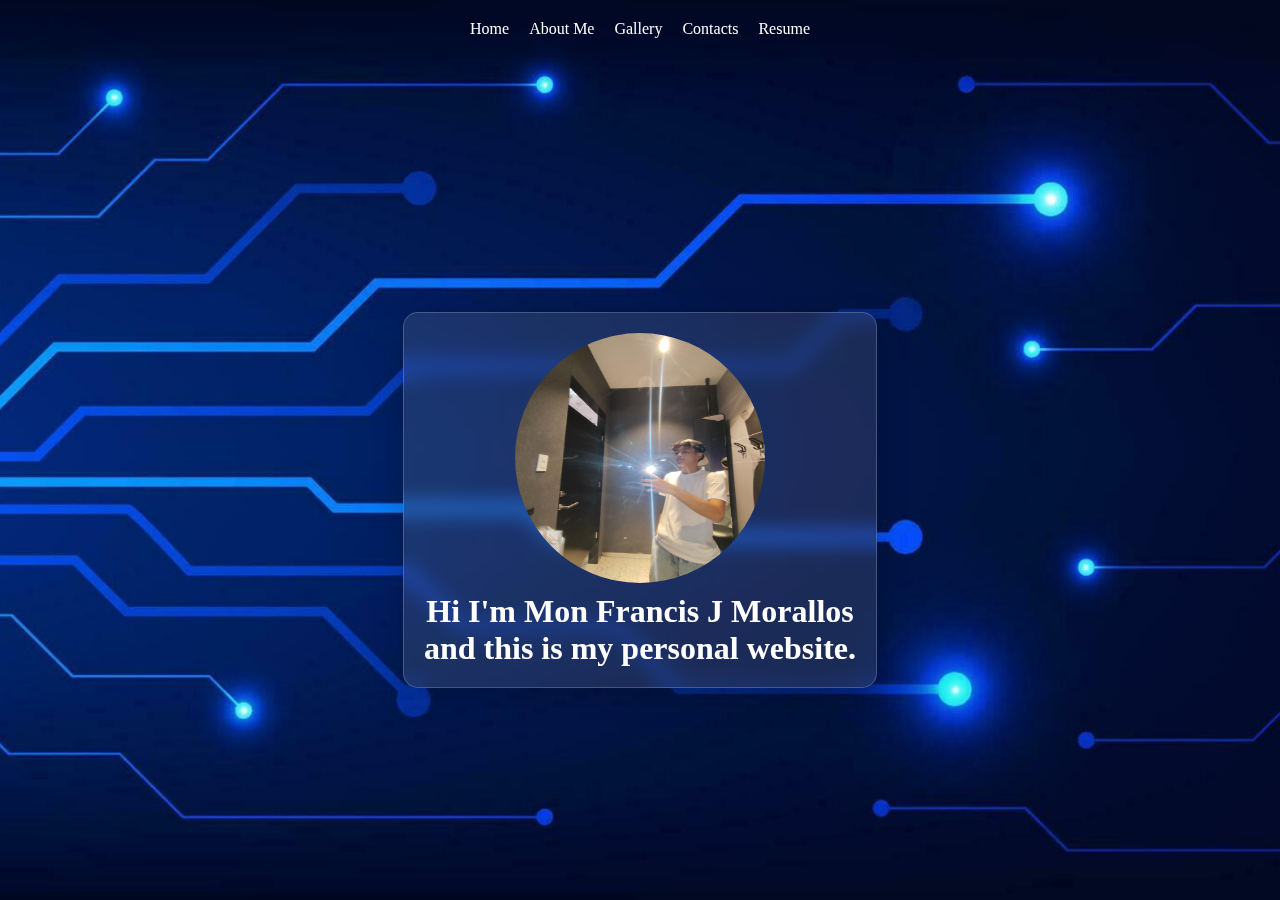
<file: index.html>
<!DOCTYPE html>
<html lang="en">
<head>
  <meta charset="UTF-8" />
  <meta name="viewport" content="width=device-width, initial-scale=1.0"/>
  <title>Francis Jayan</title>
  <link rel="stylesheet" href="./css/style.css"/>
  <link rel="stylesheet" href="./css/responsive.css"/>
  <link rel="icon" href="./images/tech-bg.webp" type="image/x-icon">
</head>
<body>
  <section class="main-container">
    <nav>
      <div class="container p-20 d-flex d-flex-align-center d-flex-center">
        <div class="ul-list">
          <ul class="d-flex flex-row d-flex-center d-flex-align-center">
            <li><a href="index.html">Home</a></li>
            <li><a href="about.html">About Me</a></li>
            <li><a href="gallery.html">Gallery</a></li>
            <li><a href="contact.html">Contacts</a></li>
            <li><a href="resume.html">Resume</a></li>
          </ul>
        </div>
      </div>
    </nav>
  </section>


  <section id="banner" class="d-flex">
    <div class="main-container d-flex d-flex-align-center d-flex-center">
      
       <div id="text-area">
          <div id="home" class="d-flex flex-row d-flex-center d-flex-center">
              <div class="text-center d-flex flex-column w-100 justify-content-center d-flex-align-center">
                <img src="./images/francis.jpg" alt="">
                 <h1>
                   Hi I'm Mon Francis J Morallos
                   <br>
                   and this is my personal website.
                 </h1>
              </div>
          </div>
       </div>
      
    </div>
  </section>

</body>
</html>
</file>
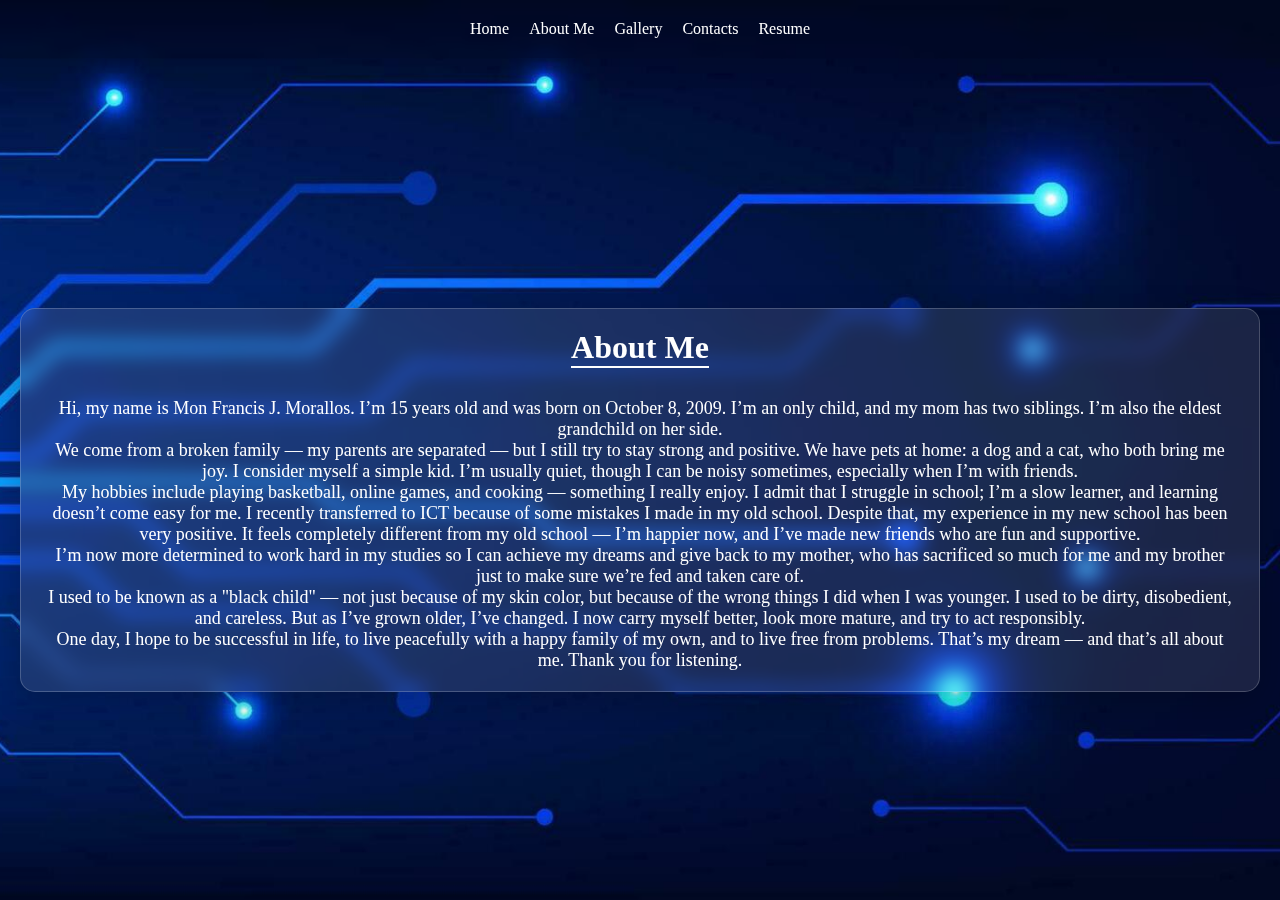
<file: about.html>
<!DOCTYPE html>
<html lang="en">
<head>
  <meta charset="UTF-8" />
  <meta name="viewport" content="width=device-width, initial-scale=1.0"/>
  <title>Francis Jayan</title>
  <link rel="stylesheet" href="./css/style.css"/>
  <link rel="stylesheet" href="./css/responsive.css"/>
  <link rel="icon" href="./images/tech-bg.webp" type="image/x-icon">
</head>
<body>
  <section class="main-container">
    <nav>
      <div class="container p-20 d-flex d-flex-align-center d-flex-center">
        <div class="ul-list">
          <ul class="d-flex flex-row d-flex-center d-flex-align-center">
            <li><a href="index.html">Home</a></li>
            <li><a href="about.html">About Me</a></li>
            <li><a href="gallery.html">Gallery</a></li>
            <li><a href="contact.html">Contacts</a></li>
            <li><a href="resume.html">Resume</a></li>
          </ul>
        </div>
      </div>
    </nav>
  </section>


  <section id="banner" class="d-flex">
    <div class="main-container d-flex d-flex-align-center d-flex-center">
     
         <div id="text-area" class="d-flex flex-column d-flex-center d-flex-align-center text-center">
            <h1 class="mb-20" style="border-bottom: 2px solid #fff;">About Me</h1>
          <div class="text-center">
            <p>
              Hi, my name is Mon Francis J. Morallos. I’m 15 years old and was born on October 8, 2009. I’m an only child, and my mom has two siblings. I’m also the eldest grandchild on her side.
            </p>
            <p>
              We come from a broken family — my parents are separated — but I still try to stay strong and positive. We have pets at home: a dog and a cat, who both bring me joy. I consider myself a simple kid. I’m usually quiet, though I can be noisy sometimes, especially when I’m with friends.
            </p>
            <p>
              My hobbies include playing basketball, online games, and cooking — something I really enjoy. I admit that I struggle in school; I’m a slow learner, and learning doesn’t come easy for me. I recently transferred to ICT because of some mistakes I made in my old school. Despite that, my experience in my new school has been very positive. It feels completely different from my old school — I’m happier now, and I’ve made new friends who are fun and supportive.
            </p>
            <p>
              I’m now more determined to work hard in my studies so I can achieve my dreams and give back to my mother, who has sacrificed so much for me and my brother just to make sure we’re fed and taken care of.
            </p>
            <p>
              I used to be known as a "black child" — not just because of my skin color, but because of the wrong things I did when I was younger. I used to be dirty, disobedient, and careless. But as I’ve grown older, I’ve changed. I now carry myself better, look more mature, and try to act responsibly.
            </p>
            <p>
              One day, I hope to be successful in life, to live peacefully with a happy family of my own, and to live free from problems. That’s my dream — and that’s all about me. Thank you for listening.
            </p>
          </div>
        </div>
      
    </div>
  </section>

</body>
</html>
</file>
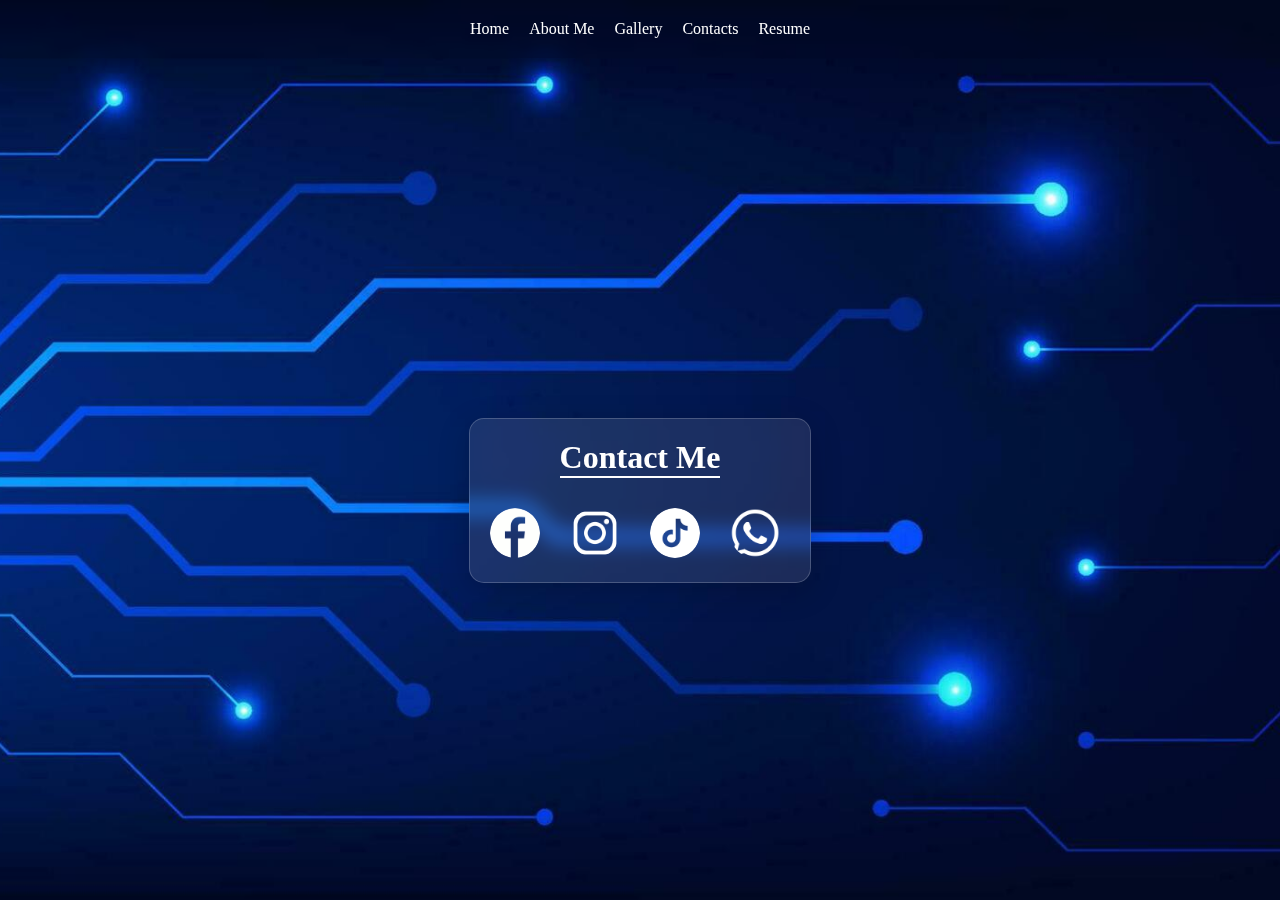
<file: contact.html>
<!DOCTYPE html>
<html lang="en">
<head>
  <meta charset="UTF-8" />
  <meta name="viewport" content="width=device-width, initial-scale=1.0"/>
  <title>Francis Jayan</title>
  <link rel="stylesheet" href="./css/style.css"/>
  <link rel="stylesheet" href="./css/responsive.css"/>
  <link rel="icon" href="./images/tech-bg.webp" type="image/x-icon">
</head>
<body>

  <section class="main-container">
    <nav>
      <div class="container p-20 d-flex d-flex-align-center d-flex-center">
        <div class="ul-list">
          <ul class="d-flex flex-row d-flex-center d-flex-align-center">
            <li><a href="index.html">Home</a></li>
            <li><a href="about.html">About Me</a></li>
            <li><a href="gallery.html">Gallery</a></li>
            <li><a href="contact.html">Contacts</a></li>
            <li><a href="resume.html">Resume</a></li>
          </ul>
        </div>
      </div>
    </nav>
  </section>

  <section id="banner" class="d-flex">
    <div class="main-container d-flex d-flex-align-center d-flex-center">
      
       <div id="text-area">
          <div id="contact title" class="d-flex flex-column d-flex-center d-flex-align-center">
             <h1 style="border-bottom: 2px solid #fff;" class="mb-20">
                Contact Me
              </h1>
            <div class="social-media d-flex flex-row">
             
                  <a href="https://www.facebook.com/francis.jayann.8102915?rdid=kayFSD1bbnf0hw2T&share_url=https%3A%2F%2Fwww.facebook.com%2Fshare%2F15ofywo8TH%2F#"
                  target="_blank">
                     <img src="./images/icons/fb.png" alt="">
                  </a>
             
                  <a href="https://www.instagram.com/flvszxx_?igsh=MWwzYWg1dWhvejEybA%3D%3D"
                  target="_blank">
                      <img src="./images/icons//ig.png" alt="">
                  </a>
    
                  <a href="https://www.tiktok.com/@deymfheyttt?_t=ZS-8ygJmOONmX1&_r=1"
                  target="_blank">
                       <img src="./images/icons/tiktok.png" alt="">
                  </a>
  
                  <a href="tel:09859322079">
                       <img src="./images/icons/whatsapp.png" alt="">
                  </a>
            </div>
          </div>
       </div>
    </div>
  </section>

</body>
</html>
</file>
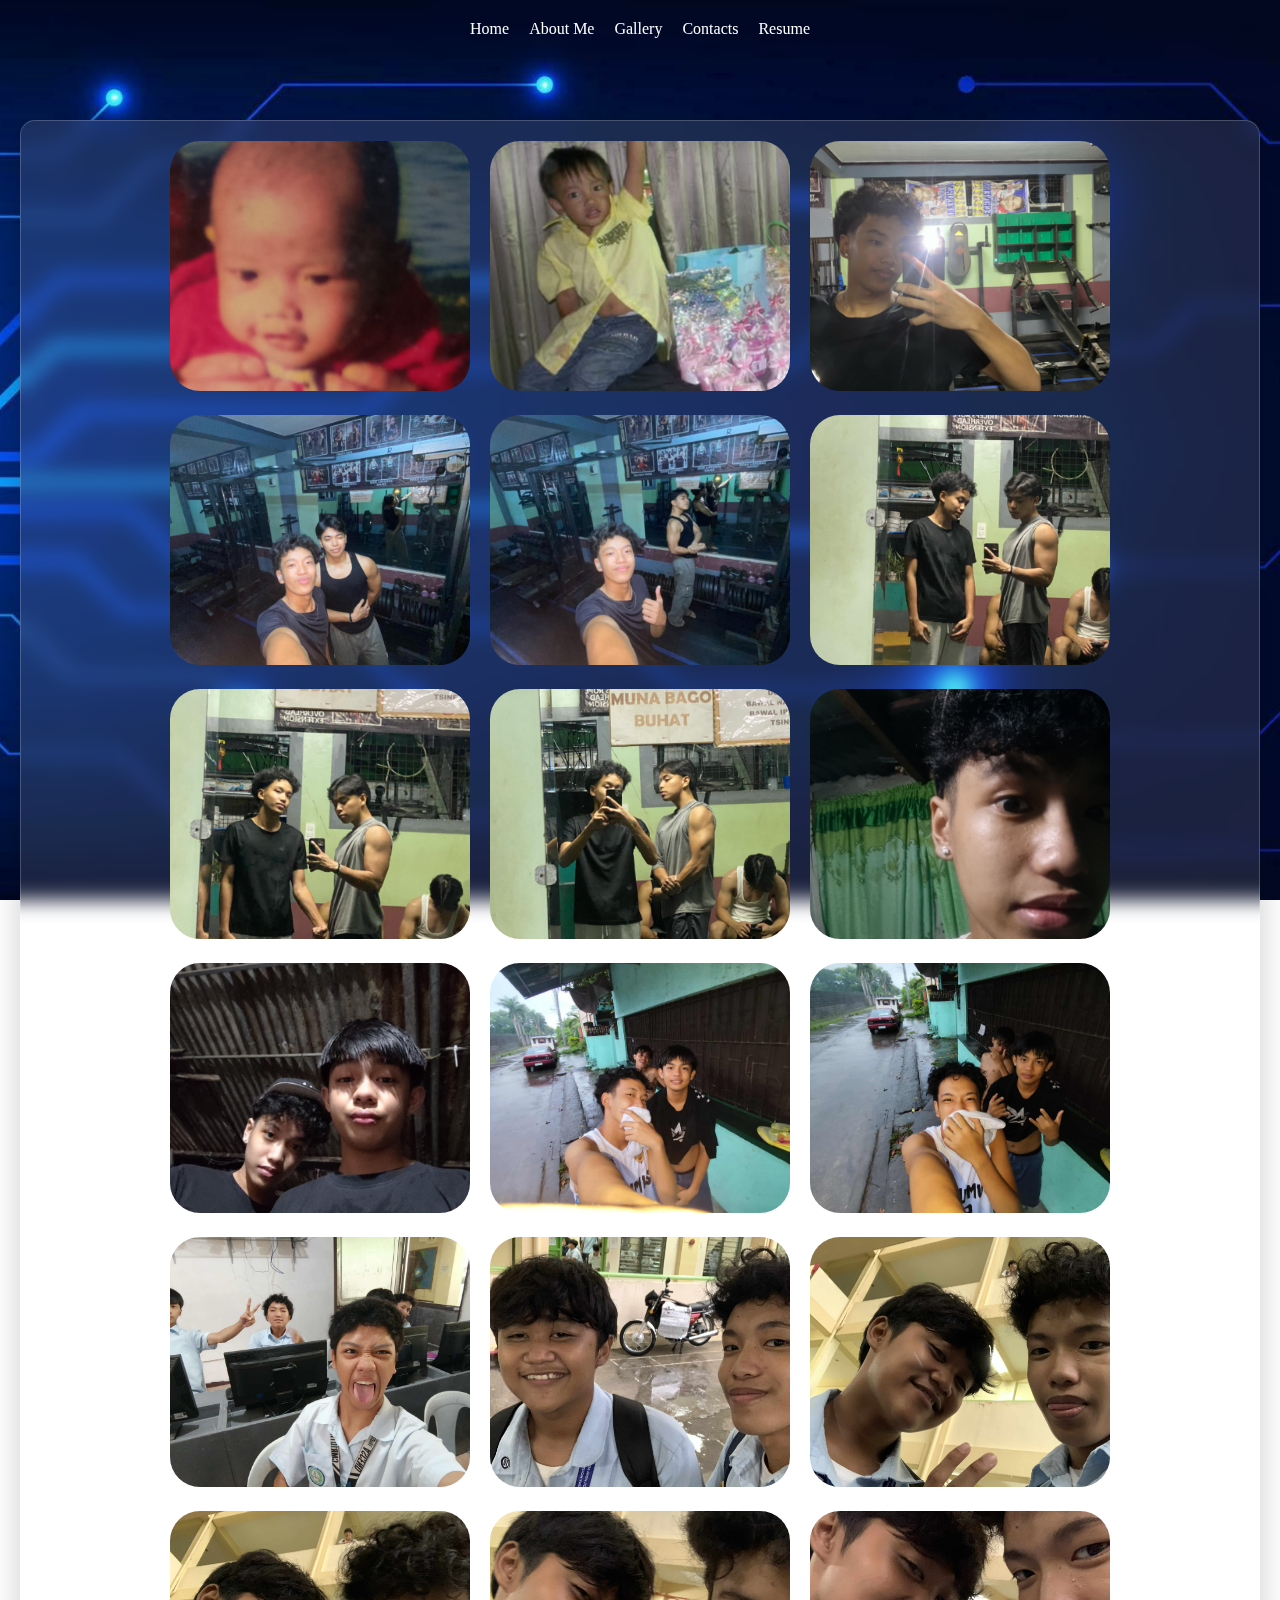
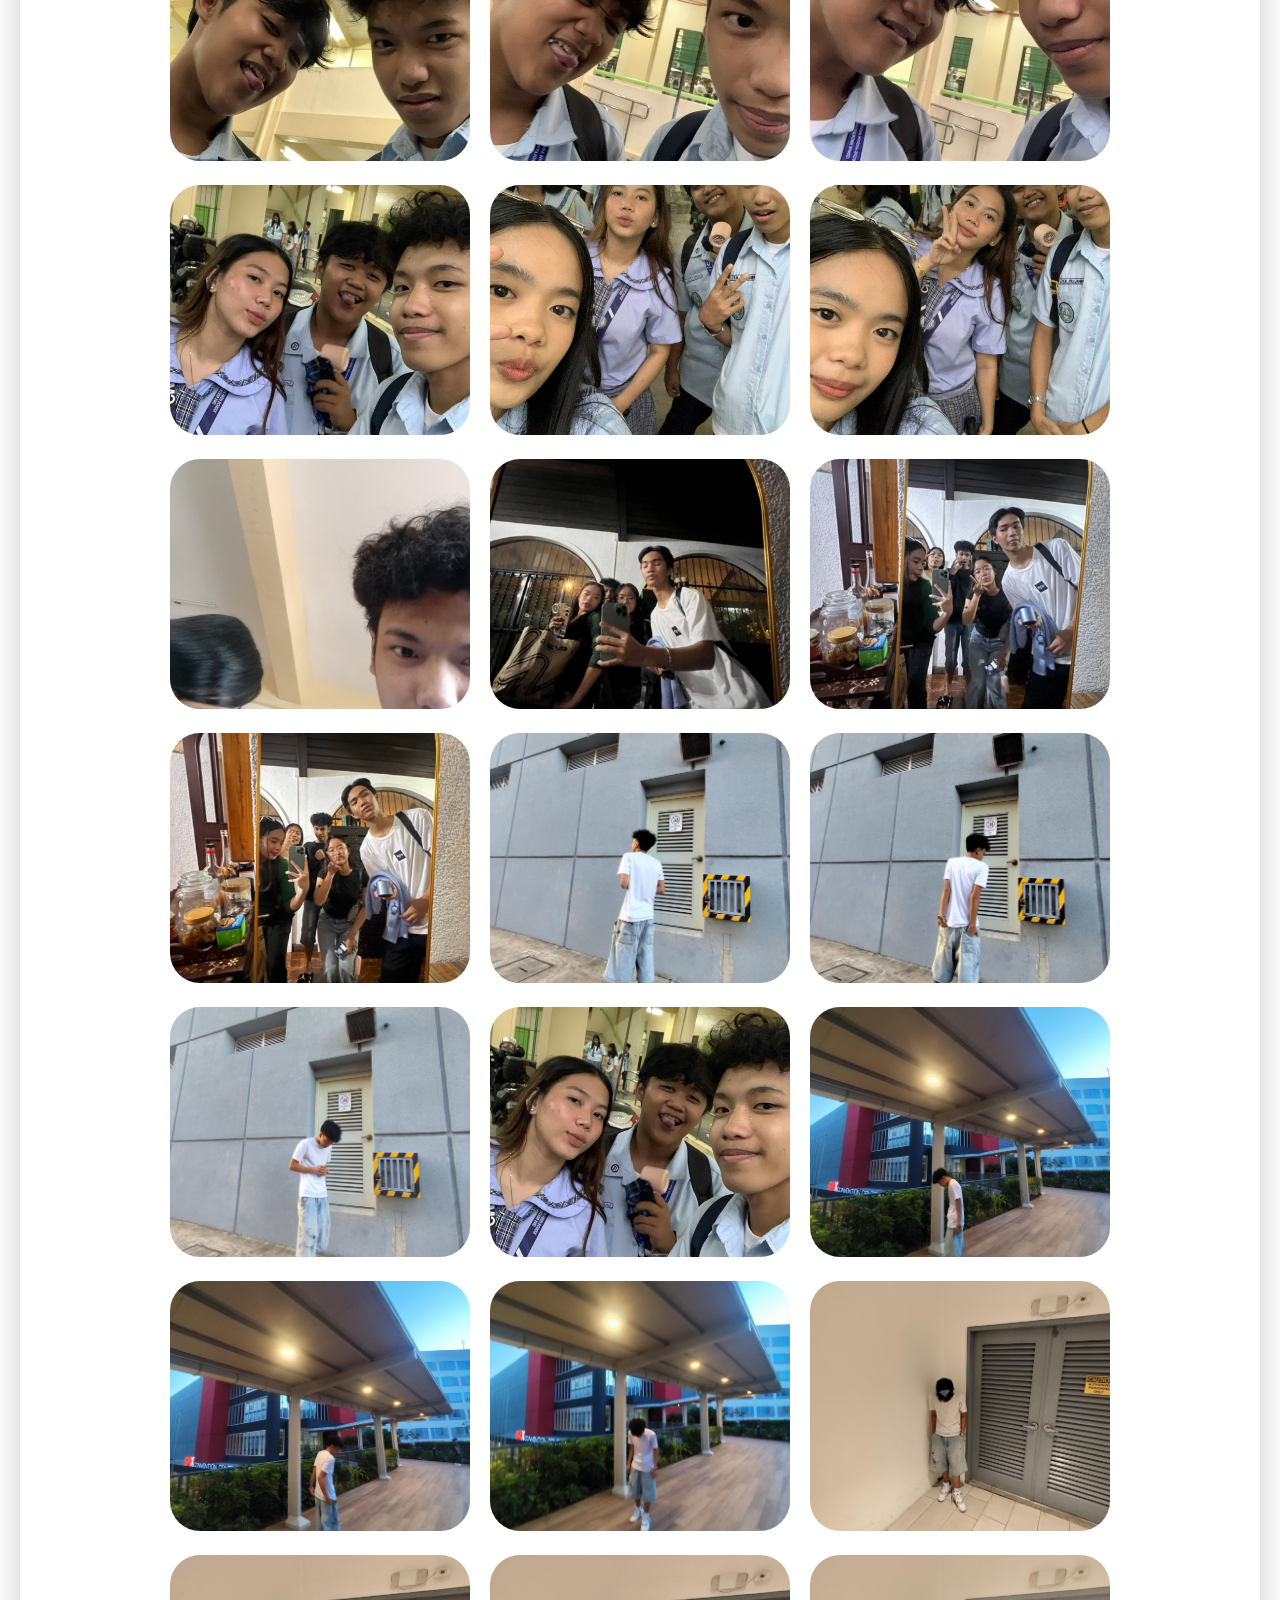
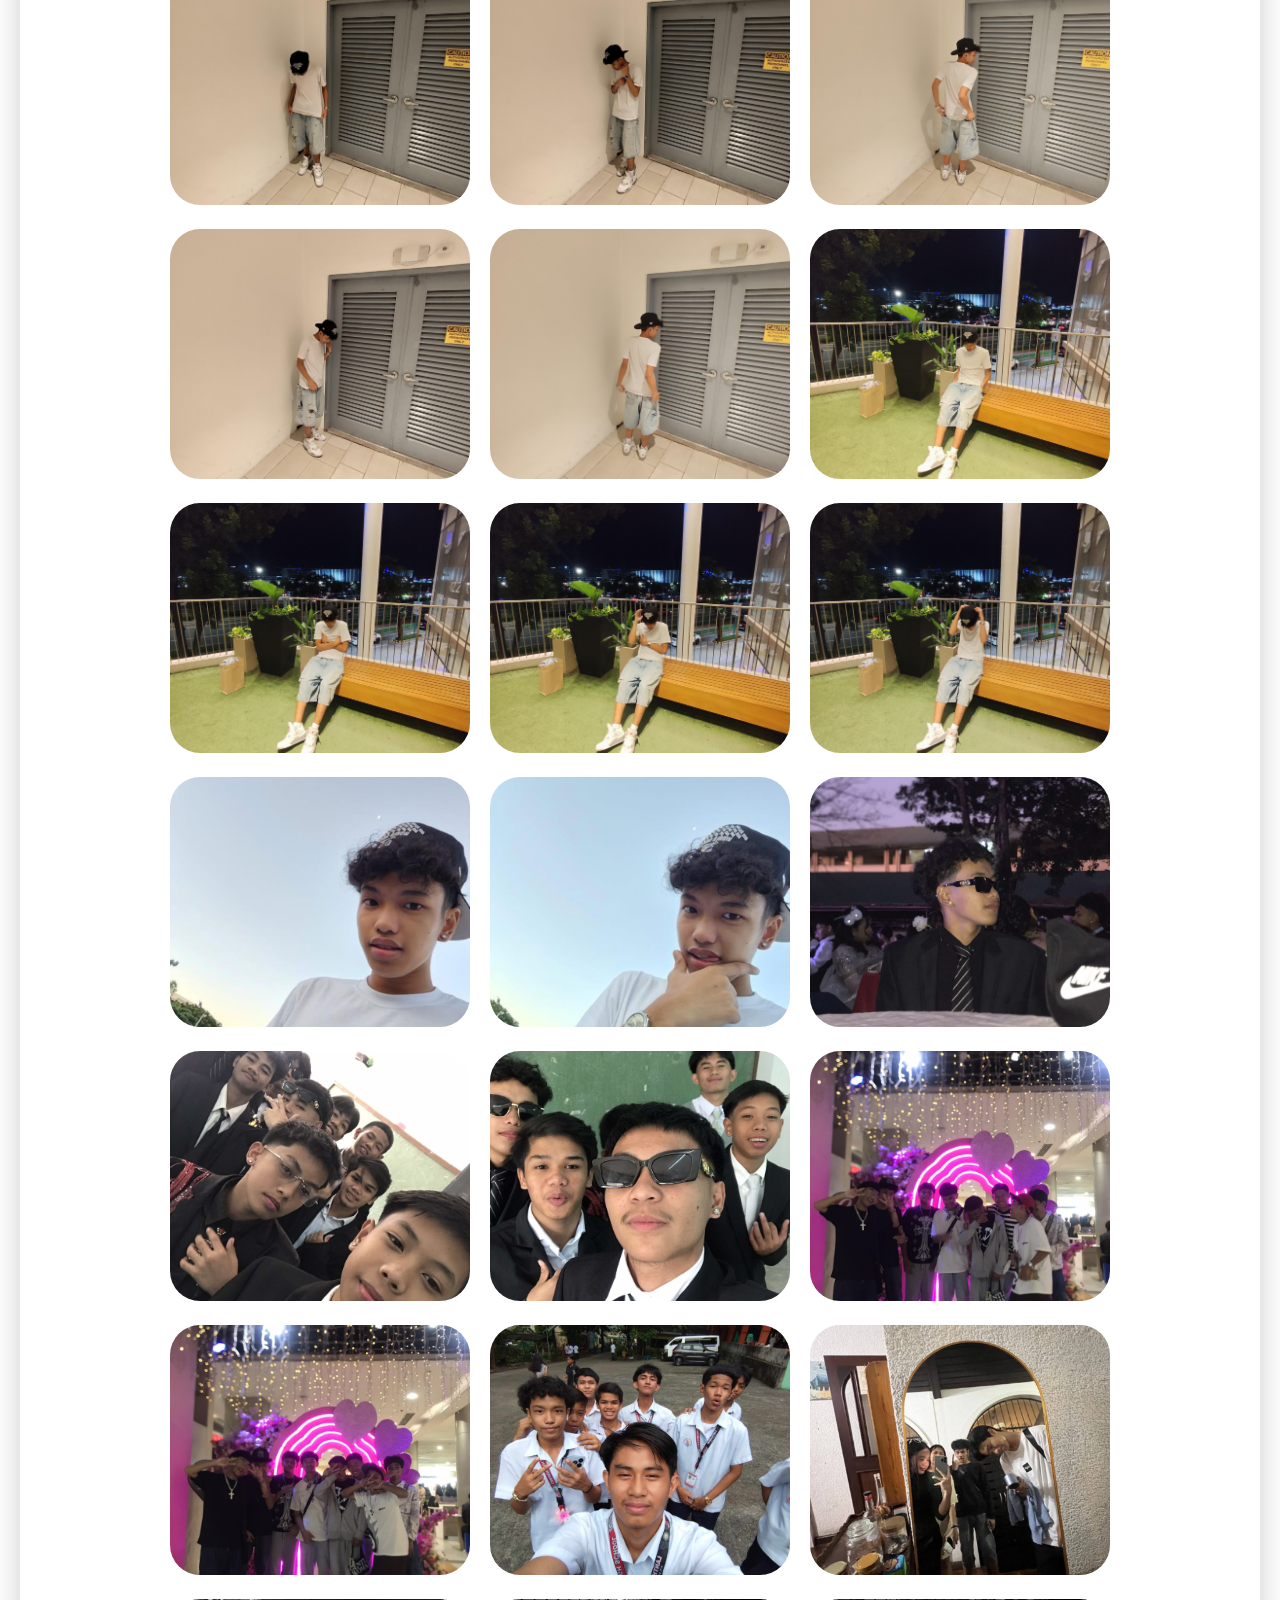
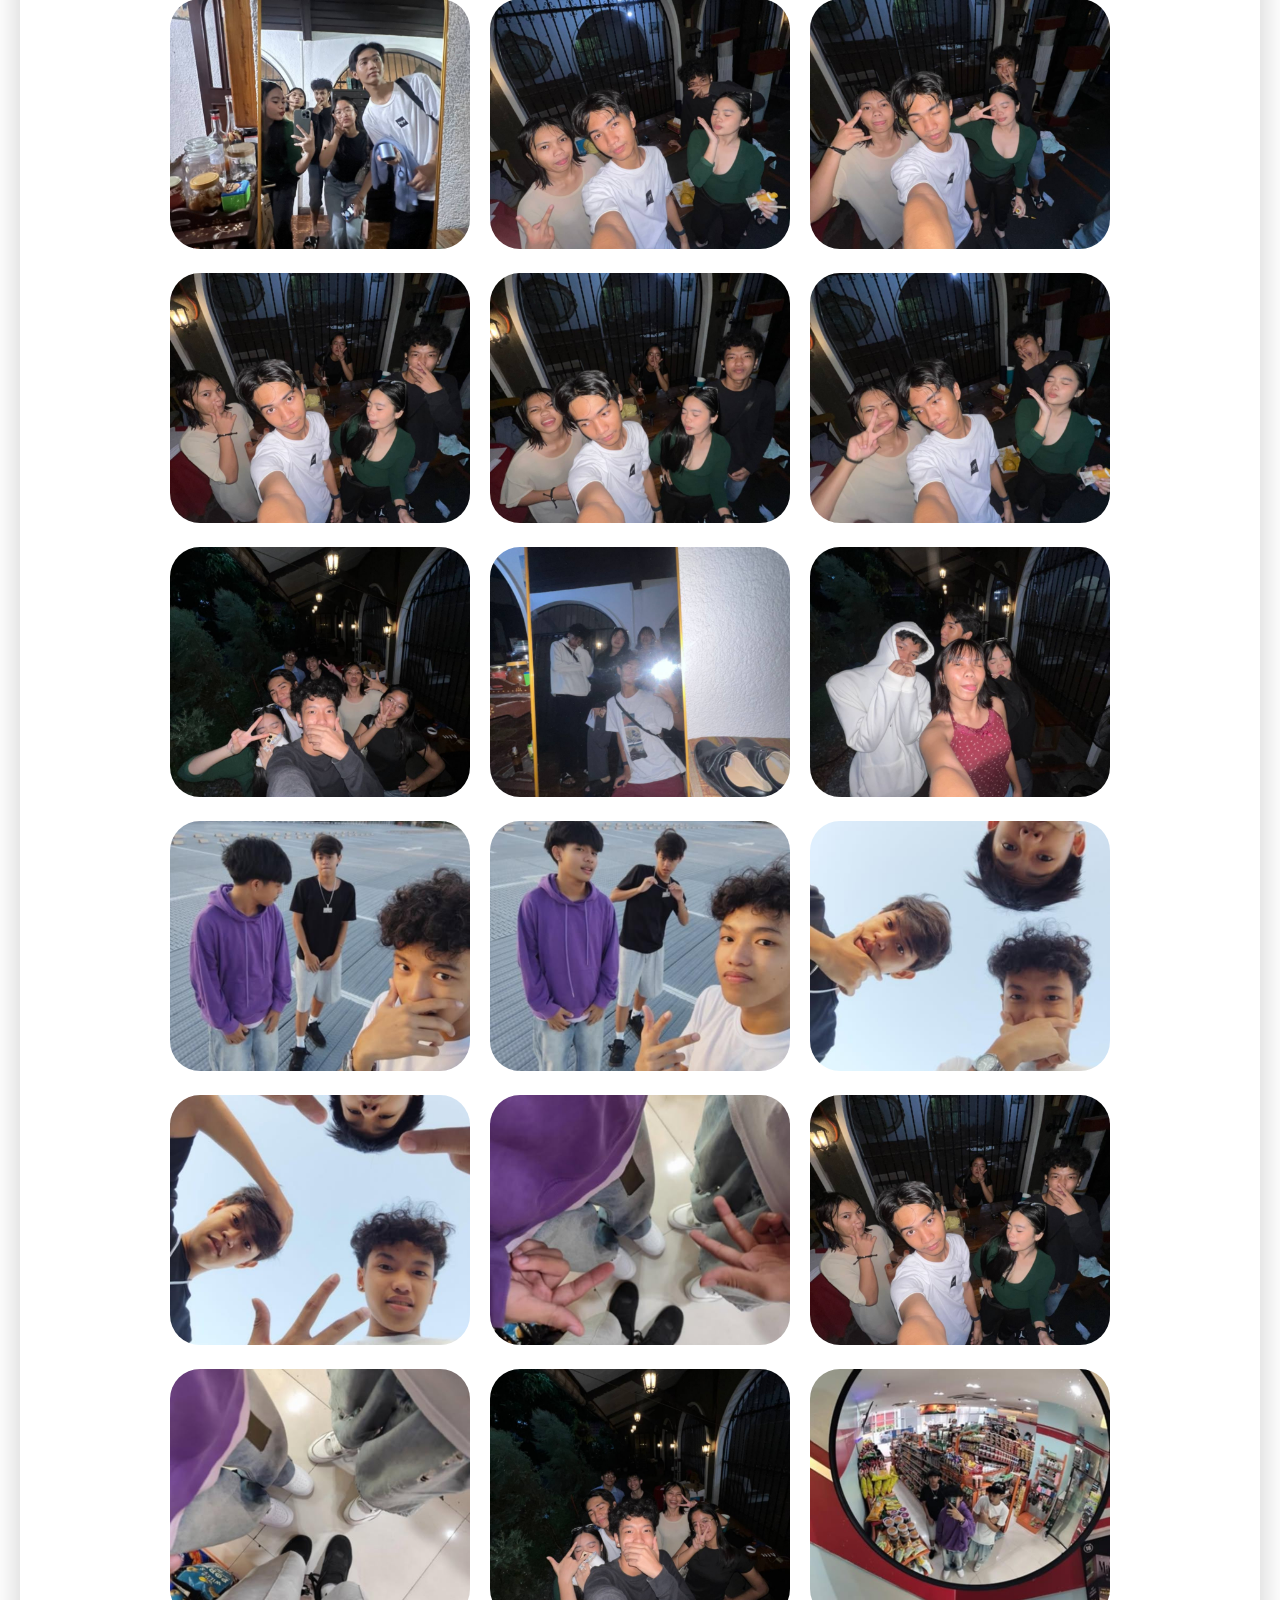
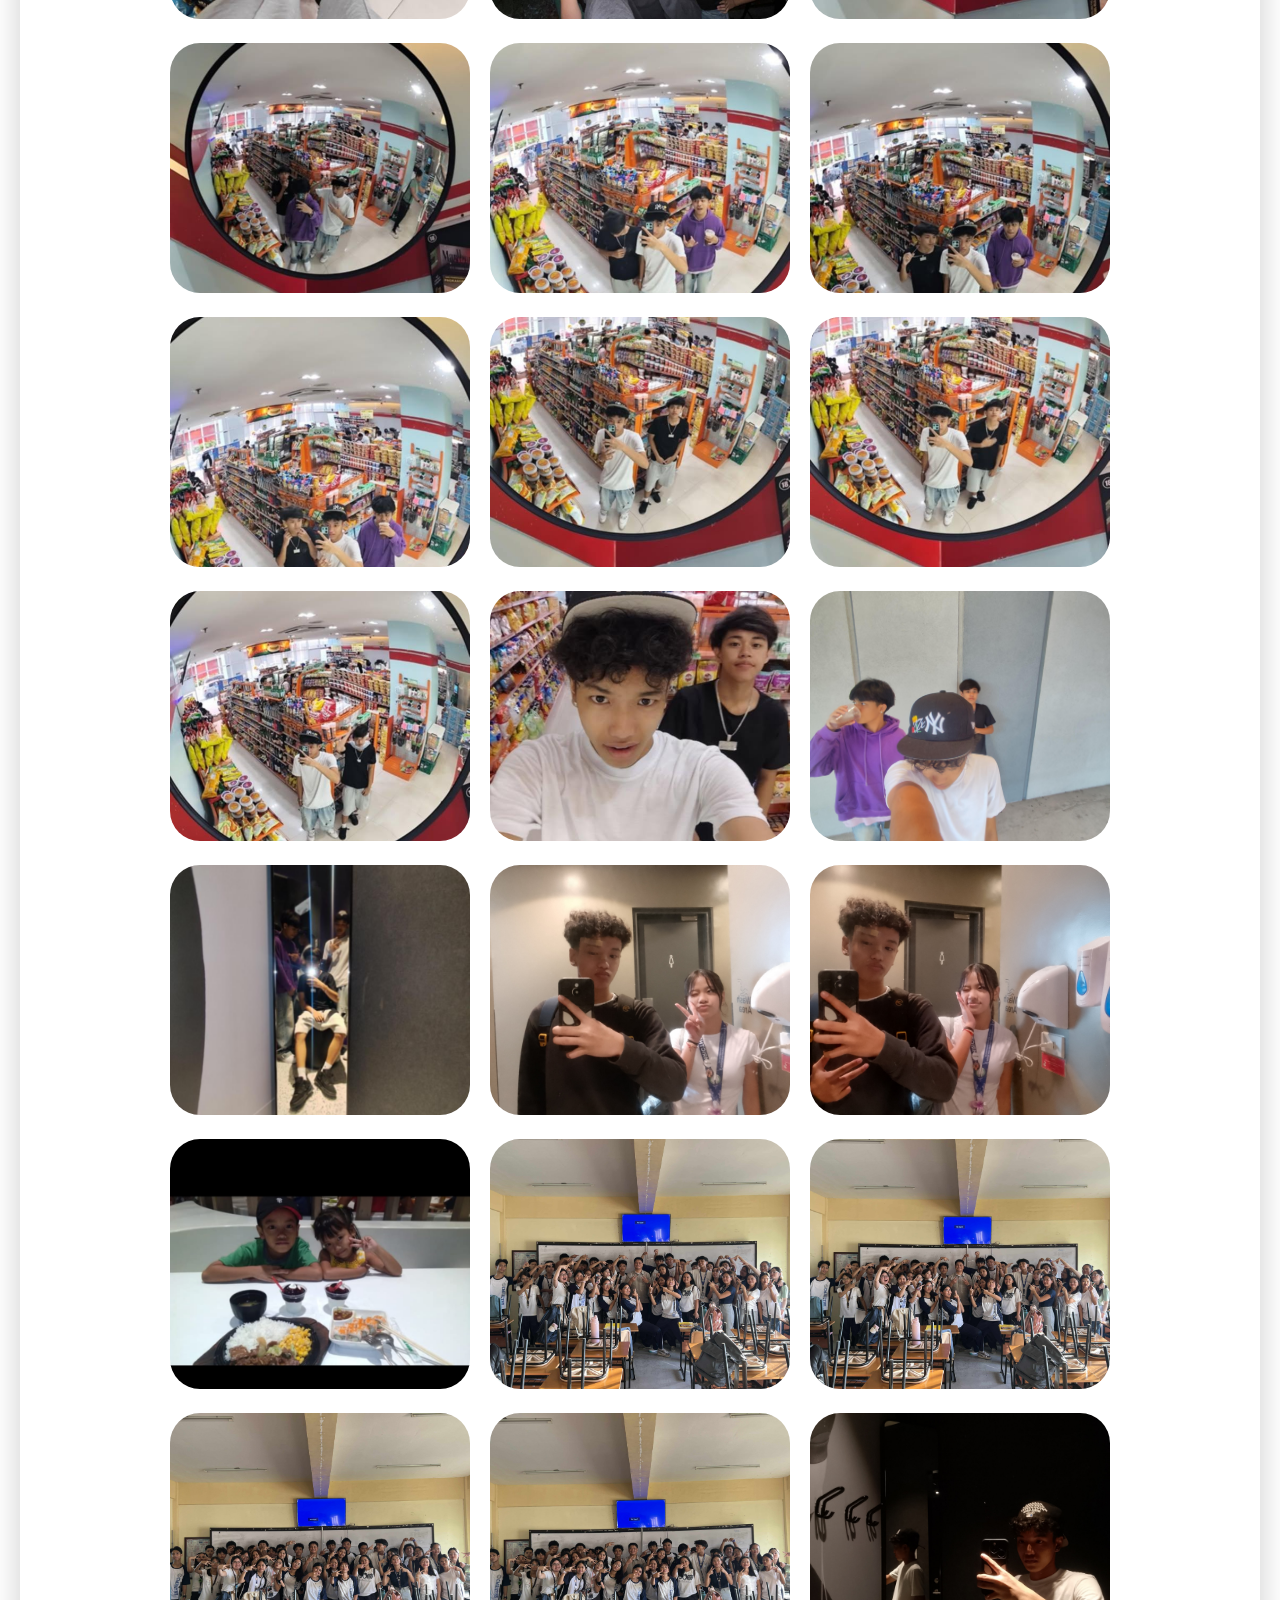
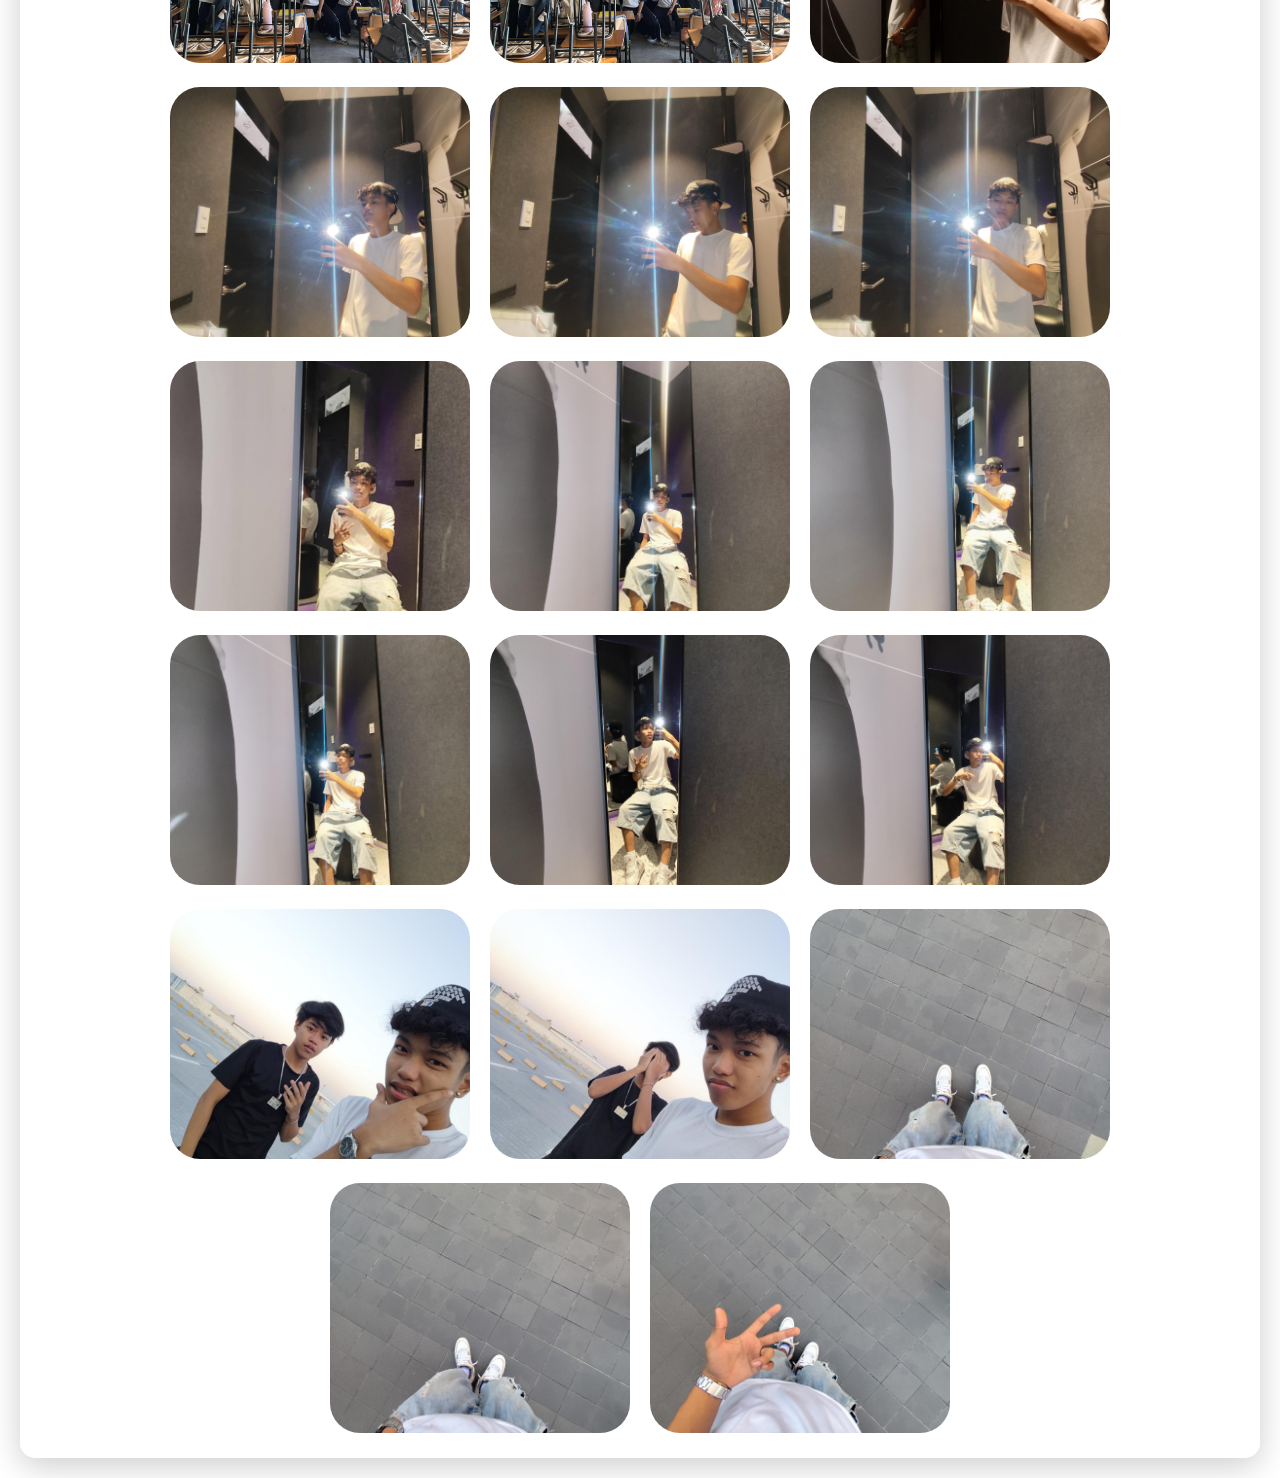
<file: gallery.html>
<!DOCTYPE html>
<html lang="en">
<head>
  <meta charset="UTF-8" />
  <meta name="viewport" content="width=device-width, initial-scale=1.0"/>
  <title>Francis Jayan</title>
  <link rel="stylesheet" href="./css/style.css"/>
  <link rel="stylesheet" href="./css/responsive.css"/>
  <link rel="icon" href="./images/tech-bg.webp" type="image/x-icon">
</head>
<body>

  <section class="main-container">
    <nav>
      <div class="container p-20 d-flex d-flex-align-center d-flex-center">
        <div class="ul-list">
          <ul class="d-flex flex-row d-flex-center d-flex-align-center">
            <li><a href="index.html">Home</a></li>
            <li><a href="about.html">About Me</a></li>
            <li><a href="gallery.html">Gallery</a></li>
            <li><a href="contact.html">Contacts</a></li>
            <li><a href="resume.html">Resume</a></li>
          </ul>
        </div>
      </div>
    </nav>
  </section>


  <section id="banner" class="d-flex">
    <div class="main-container d-flex d-flex-align-center d-flex-center">
      
       <div id="text-area">
              <div id="gallery" class="gallery d-flex flex-row d-flex-center d-flex-align-center">
                  <div class="card">
                    <img src="./images/1.jpg" alt="Responsive Image">
                </div>
                <div class="card">
                    <img src="./images/2.jpg" alt="Responsive Image">
                </div>
                <div class="card">
                    <img src="./images/3.jpg" alt="Responsive Image">
                </div>
                <div class="card">
                    <img src="./images/4.jpg" alt="Responsive Image">
                </div>
                <div class="card">
                    <img src="./images/5.jpg" alt="Responsive Image">
                </div>
                <div class="card">
                    <img src="./images/6.jpg" alt="Responsive Image">
                </div>
                <div class="card">
                    <img src="./images/7.jpg" alt="Responsive Image">
                </div>
                 <div class="card">
                    <img src="./images/8.jpg" alt="Responsive Image">
                </div>
                <div class="card">
                    <img src="./images/9.jpg" alt="Responsive Image">
                </div>
                <div class="card">
                    <img src="./images/10.jpg" alt="Responsive Image">
                </div>
                 <div class="card">
                    <img src="./images/11.jpg" alt="Responsive Image">
                </div>
                 <div class="card">
                    <img src="./images/12.jpg" alt="Responsive Image">
                </div>
                 <div class="card">
                    <img src="./images/13.jpg" alt="Responsive Image">
                </div>
                 <div class="card">
                    <img src="./images/14.jpg" alt="Responsive Image">
                </div>
                 <div class="card">
                    <img src="./images/15.jpg" alt="Responsive Image">
                </div>
                <div class="card">
                    <img src="./images/16.jpg" alt="Responsive Image">
                </div>
                <div class="card">
                    <img src="./images/17.jpg" alt="Responsive Image">
                </div>
                <div class="card">
                    <img src="./images/18.jpg" alt="Responsive Image">
                </div>
                <div class="card">
                    <img src="./images/19.jpg" alt="Responsive Image">
                </div>
                <div class="card">
                    <img src="./images/20.jpg" alt="Responsive Image">
                </div>
                <div class="card">
                    <img src="./images/21.jpg" alt="Responsive Image">
                </div>
                 <div class="card">
                    <img src="./images/22.jpg" alt="Responsive Image">
                </div>
                <div class="card">
                    <img src="./images/23.jpg" alt="Responsive Image">
                </div>
                <div class="card">
                    <img src="./images/24.jpg" alt="Responsive Image">
                </div>
                 <div class="card">
                    <img src="./images/25.jpg" alt="Responsive Image">
                </div>
                 <div class="card">
                    <img src="./images/26.jpg" alt="Responsive Image">
                </div>
                 <div class="card">
                    <img src="./images/27.jpg" alt="Responsive Image">
                </div>
                 <div class="card">
                    <img src="./images/28.jpg" alt="Responsive Image">
                </div>
                 <div class="card">
                    <img src="./images/19.jpg" alt="Responsive Image">
                </div>
                <div class="card">
                    <img src="./images/30.jpg" alt="Responsive Image">
                </div>
                <div class="card">
                    <img src="./images/31.jpg" alt="Responsive Image">
                </div>
                <div class="card">
                    <img src="./images/32.jpg" alt="Responsive Image">
                </div>
                <div class="card">
                    <img src="./images/33.jpg" alt="Responsive Image">
                </div>
                <div class="card">
                    <img src="./images/34.jpg" alt="Responsive Image">
                </div>
                <div class="card">
                    <img src="./images/35.jpg" alt="Responsive Image">
                </div>
                 <div class="card">
                    <img src="./images/36.jpg" alt="Responsive Image">
                </div>
                <div class="card">
                    <img src="./images/37.jpg" alt="Responsive Image">
                </div>
                <div class="card">
                    <img src="./images/38.jpg" alt="Responsive Image">
                </div>
                 <div class="card">
                    <img src="./images/39.jpg" alt="Responsive Image">
                </div>
                 <div class="card">
                    <img src="./images/40.jpg" alt="Responsive Image">
                </div>
                 <div class="card">
                    <img src="./images/41.jpg" alt="Responsive Image">
                </div>
                 <div class="card">
                    <img src="./images/42.jpg" alt="Responsive Image">
                </div>
                 <div class="card">
                    <img src="./images/43.jpg" alt="Responsive Image">
                </div>
                <div class="card">
                    <img src="./images/44.jpg" alt="Responsive Image">
                </div>
                <div class="card">
                    <img src="./images/45.jpg" alt="Responsive Image">
                </div>
                <div class="card">
                    <img src="./images/46.jpg" alt="Responsive Image">
                </div>
                <div class="card">
                    <img src="./images/47.jpg" alt="Responsive Image">
                </div>
                <div class="card">
                    <img src="./images/48.jpg" alt="Responsive Image">
                </div>
                <div class="card">
                    <img src="./images/49.jpg" alt="Responsive Image">
                </div>
                 <div class="card">
                    <img src="./images/50.jpg" alt="Responsive Image">
                </div>
                <div class="card">
                    <img src="./images/51.jpg" alt="Responsive Image">
                </div>
                <div class="card">
                    <img src="./images/52.jpg" alt="Responsive Image">
                </div>
                 <div class="card">
                    <img src="./images/53.jpg" alt="Responsive Image">
                </div>
                 <div class="card">
                    <img src="./images/54.jpg" alt="Responsive Image">
                </div>
                 <div class="card">
                    <img src="./images/55.jpg" alt="Responsive Image">
                </div>
                 <div class="card">
                    <img src="./images/56.jpg" alt="Responsive Image">
                </div> <div class="card">
                    <img src="./images/57.jpg" alt="Responsive Image">
                </div>
                 <div class="card">
                    <img src="./images/58.jpg" alt="Responsive Image">
                </div>
                 <div class="card">
                    <img src="./images/59.jpg" alt="Responsive Image">
                </div>
                 <div class="card">
                    <img src="./images/60.jpg" alt="Responsive Image">
                </div>
                 <div class="card">
                    <img src="./images/61.jpg" alt="Responsive Image">
                </div>
                <div class="card">
                    <img src="./images/62.jpg" alt="Responsive Image">
                </div>
                <div class="card">
                    <img src="./images/63.jpg" alt="Responsive Image">
                </div>
                 <div class="card">
                    <img src="./images/64.jpg" alt="Responsive Image">
                </div>
                 <div class="card">
                    <img src="./images/65.jpg" alt="Responsive Image">
                </div>
                 <div class="card">
                    <img src="./images/66.jpg" alt="Responsive Image">
                </div>
                 <div class="card">
                    <img src="./images/67.jpg" alt="Responsive Image">
                </div> <div class="card">
                    <img src="./images/68.jpg" alt="Responsive Image">
                </div>
                 <div class="card">
                    <img src="./images/69.jpg" alt="Responsive Image">
                </div>
                 <div class="card">
                    <img src="./images/70.jpg" alt="Responsive Image">
                </div>
                 <div class="card">
                    <img src="./images/71.jpg" alt="Responsive Image">
                </div>
                <div class="card">
                    <img src="./images/72.jpg" alt="Responsive Image">
                </div>
                <div class="card">
                    <img src="./images/73.jpg" alt="Responsive Image">
                </div>
                 <div class="card">
                    <img src="./images/74.jpg" alt="Responsive Image">
                </div>
                 <div class="card">
                    <img src="./images/75.jpg" alt="Responsive Image">
                </div>
                 <div class="card">
                    <img src="./images/76.jpg" alt="Responsive Image">
                </div>
                 <div class="card">
                    <img src="./images/77.jpg" alt="Responsive Image">
                </div> <div class="card">
                    <img src="./images/78.jpg" alt="Responsive Image">
                </div>
                 <div class="card">
                    <img src="./images/79.jpg" alt="Responsive Image">
                </div>
                 <div class="card">
                    <img src="./images/80.jpg" alt="Responsive Image">
                </div>
                 <div class="card">
                    <img src="./images/81.jpg" alt="Responsive Image">
                </div>
                <div class="card">
                    <img src="./images/82.jpg" alt="Responsive Image">
                </div>
                <div class="card">
                    <img src="./images/83.jpg" alt="Responsive Image">
                </div>
                 <div class="card">
                    <img src="./images/84.jpg" alt="Responsive Image">
                </div>
                 <div class="card">
                    <img src="./images/85.jpg" alt="Responsive Image">
                </div>
                 <div class="card">
                    <img src="./images/86.jpg" alt="Responsive Image">
                </div>
                 <div class="card">
                    <img src="./images/87.jpg" alt="Responsive Image">
                </div> <div class="card">
                    <img src="./images/88.jpg" alt="Responsive Image">
                </div>
                 <div class="card">
                    <img src="./images/89.jpg" alt="Responsive Image">
                </div>
                 <div class="card">
                    <img src="./images/90.jpg" alt="Responsive Image">
                </div>
                 <div class="card">
                    <img src="./images/91.jpg" alt="Responsive Image">
                </div>
                <div class="card">
                    <img src="./images/92.jpg" alt="Responsive Image">
                </div>
                <div class="card">
                    <img src="./images/93.jpg" alt="Responsive Image">
                </div>
                 <div class="card">
                    <img src="./images/94.jpg" alt="Responsive Image">
                </div>
                 <div class="card">
                    <img src="./images/95.jpg" alt="Responsive Image">
                </div>
                 <div class="card">
                    <img src="./images/96.jpg" alt="Responsive Image">
                </div>
                 <div class="card">
                    <img src="./images/97.jpg" alt="Responsive Image">
                </div> <div class="card">
                    <img src="./images/98.jpg" alt="Responsive Image">
                </div>
                 <div class="card">
                    <img src="./images/99.jpg" alt="Responsive Image">
                </div>
                 <div class="card">
                    <img src="./images/100.jpg" alt="Responsive Image">
                </div>
                 <div class="card">
                    <img src="./images/101.jpg" alt="Responsive Image">
                </div>
            </div>
       </div>
    </div>
  </section>


 
</body>
</html>
</file>
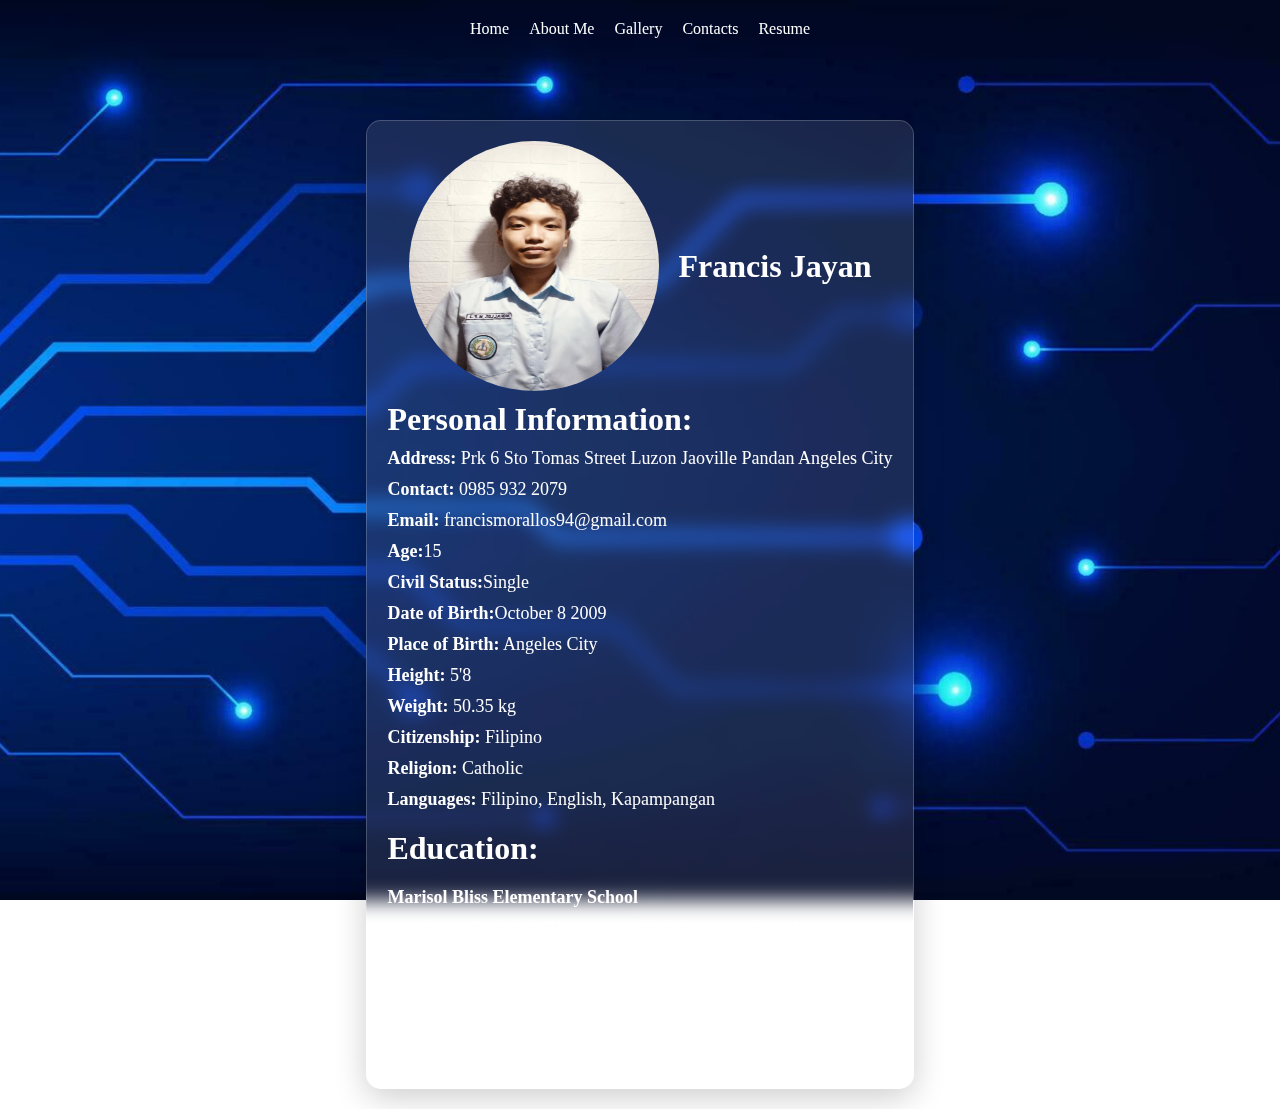
<file: resume.html>
<!DOCTYPE html>
<html lang="en">
<head>
  <meta charset="UTF-8" />
  <meta name="viewport" content="width=device-width, initial-scale=1.0"/>
  <title>Francis Jayan</title>
  <link rel="stylesheet" href="./css/style.css"/>
  <link rel="stylesheet" href="./css/responsive.css"/>
  <link rel="icon" href="./images/tech-bg.webp" type="image/x-icon">
</head>
<body>

  <section class="main-container">
    <nav>
      <div class="container p-20 d-flex d-flex-align-center d-flex-center">
        <div class="ul-list">
          <ul class="d-flex flex-row d-flex-center d-flex-align-center">
            <li><a href="index.html">Home</a></li>
            <li><a href="about.html">About Me</a></li>
            <li><a href="gallery.html">Gallery</a></li>
            <li><a href="contact.html">Contacts</a></li>
            <li><a href="resume.html">Resume</a></li>
          </ul>
        </div>
      </div>
    </nav>
  </section>


  <section id="banner" class="d-flex">
    <div class="main-container d-flex d-flex-align-center d-flex-center">
      
        <div id="text-area" style="margin-top: 100px;">
                <div id="home" class="d-flex flex-column d-flex-center">
                  <div class="d-flex flex-row d-flex-align-center d-flex-center">
                    <img src="./images/resume_id.jpg" alt="">
                    <h1 class="d-flex d-flex-align-center d-flex-center">
                        Francis Jayan
                    </h1>
                  </div>

                  <div class="d-flex flex-column d-flex-align-center d-flex-center align-start">
                    <h1>
                        Personal Information:
                    </h1>
                    <p>
                      <b>Address:</b> Prk 6 Sto Tomas Street Luzon Jaoville Pandan Angeles City
                    </p>
                    <p>
                        <b>Contact:</b>  0985 932 2079
                    </p>
                    <p>
                        <b>Email:</b> francismorallos94@gmail.com
                    </p>
                    <p>
                        <b>Age:</b>15
                    </p>
                    <p>
                        <b>Civil Status:</b>Single
                    </p>
                    <p>
                        <b>Date of Birth:</b>October 8 2009
                    </p>
                    <p>
                        <b>Place of Birth:</b>  Angeles City
                    </p>
                    <p>
                        <b>Height:</b> 5'8
                    </p>
                    <p>
                        <b>Weight:</b>  50.35 kg
                    </p>
                    <p>
                        <b>Citizenship:</b> Filipino
                    </p>
                    <p>
                        <b>Religion:</b> Catholic
                    </p>
                    <p>
                        <b>Languages:</b> Filipino, English, Kapampangan
                    </p>
                    <p>
                        <h1>Education:</h1>
                    </p>
                    <p>
                        <b>Marisol Bliss Elementary School</b>
                    </p>
                    <p>
                        Jhs: Grade 7-8 FGNMHS Grade 9 CHS Grade 10 Claro M. Recto
                    </p>
                    <p>
                        <b>Information and Communication Technology Highschool </b>
                    </p>
                    <p>
                        <h1>Skills:</h1>
                    </p>
                    <p>
                        Communication and Teamwork Time management and organization
                    </p>

                  </div>
                </div>
        </div>
      
    </div>
  </section>


</body>
</html>
</file>
<file: css/style.css>
* {
    margin: 0;
    padding: 0;
    box-sizing: border-box;
    font-style: normal
}


h1, h2, h3, p {
    color: #fff;
}

p {
    font-size: 18px;
}

.main-container {
    max-width: 2560px;
    width: 100%;
}

.container {
    width: 100%;
}

.d-flex {
    display: flex;
}

.flex-column {
    flex-direction: column;
    flex-wrap: wrap;
    gap: 10px;
}

.flex-row {
    flex-direction: row;
    flex-wrap: wrap;
    gap: 20px;
}

.d-flex-center {
    justify-content: center;
}

.d-flex-align-center {
    align-items: center;
}

.d-flex-space-between {
    justify-content: space-between;
}

.justify-left {
    justify-content: left;
}

.align-start {
    align-items: start;
}

.gap-20 {
    gap: 20px;
}

.p-1 {
    padding: 10px 0;
}

.p-20 {
    padding: 20px;
}

.h-100 {
    height: 100vh;
}

.mb-20 {
    margin-bottom: 20px;
}

/* header */

nav {
    background: rgba(0, 0, 0, 0.1);
    box-shadow: 0 4px 30px rgba(0, 0, 0, 0.1);
    backdrop-filter: blur(5px);
    -webkit-backdrop-filter: blur(5px);
    position: fixed;
    z-index: 9999;
    width: 100%;
}

.ul-list a {
    position: relative;
}

.ul-list a:active {
    border: 2px solid #fff;
}

.ul-list li:hover a:before {
    width: 100%;
}

ul li a  {
    text-decoration: none;
    color: #fff;
}

ul li {
    list-style: none;
}

.text-center {
    text-align: center;
}

.w-50 {
    width: 50%;
}

/* banner */

#banner {
    background: url(../images/tech-bg.jpg);
    background-position: center center;
    background-attachment: fixed;
    background-repeat: no-repeat;
    background-size: cover;
    color: #fff;
    position: relative;
    min-height: 100vh;
}

#banner .main-container {
    padding: 20px;
}

#text-area {
    margin-top: 100px;
    }

div#text-area {
    background: rgba(255, 255, 255, 0.1);
    backdrop-filter: blur(10px);
    -webkit-backdrop-filter: blur(10px);
    border: 1px solid rgba(255, 255, 255, 0.2);
    border-radius: 15px;
    box-shadow: 0 8px 32px 0 rgba(0, 0, 0, 0.2);
    padding: 20px;
    color: #fff;
}

/* home */
#home img {
    width: 250px;
    height: 250px;
    aspect-ratio: auto;
    border-radius: 50%;
}

/* contact */
.social-media img {
    width: 50px;
    height: 50px;
    border-radius: 50%;
    margin-right: 10px;
    filter: invert(1);
}

.social-media img:hover {
    filter: invert(0);
}


/* gallery */

#gallery {
  width: auto;
}

#gallery img {
  width: 300px;
  height: 250px;
  object-fit: cover;
  border-radius: 30px;
}
</file>
<file: css/responsive.css>
@media (max-width: 768px) {
    h1 {
        font-size: 20px;
    }

    h2, h3 {
        font-size: 18px;
    }

    .logo a h2 {
        font-size: 18px;
    }

    #content-area {
        padding: 50px 20px;
    }

    #home img {
        width: 200px;
        height: 200px;
    }

    #content-area {
        margin-top: 100px;
    }
}

@media (max-width: 425px) {
    .ul-list ul {
        gap: 15px;
    }
}


@media (max-width: 350px) {
    .logo a h3 {
        font-size: 16px;
    }
}
</file>
